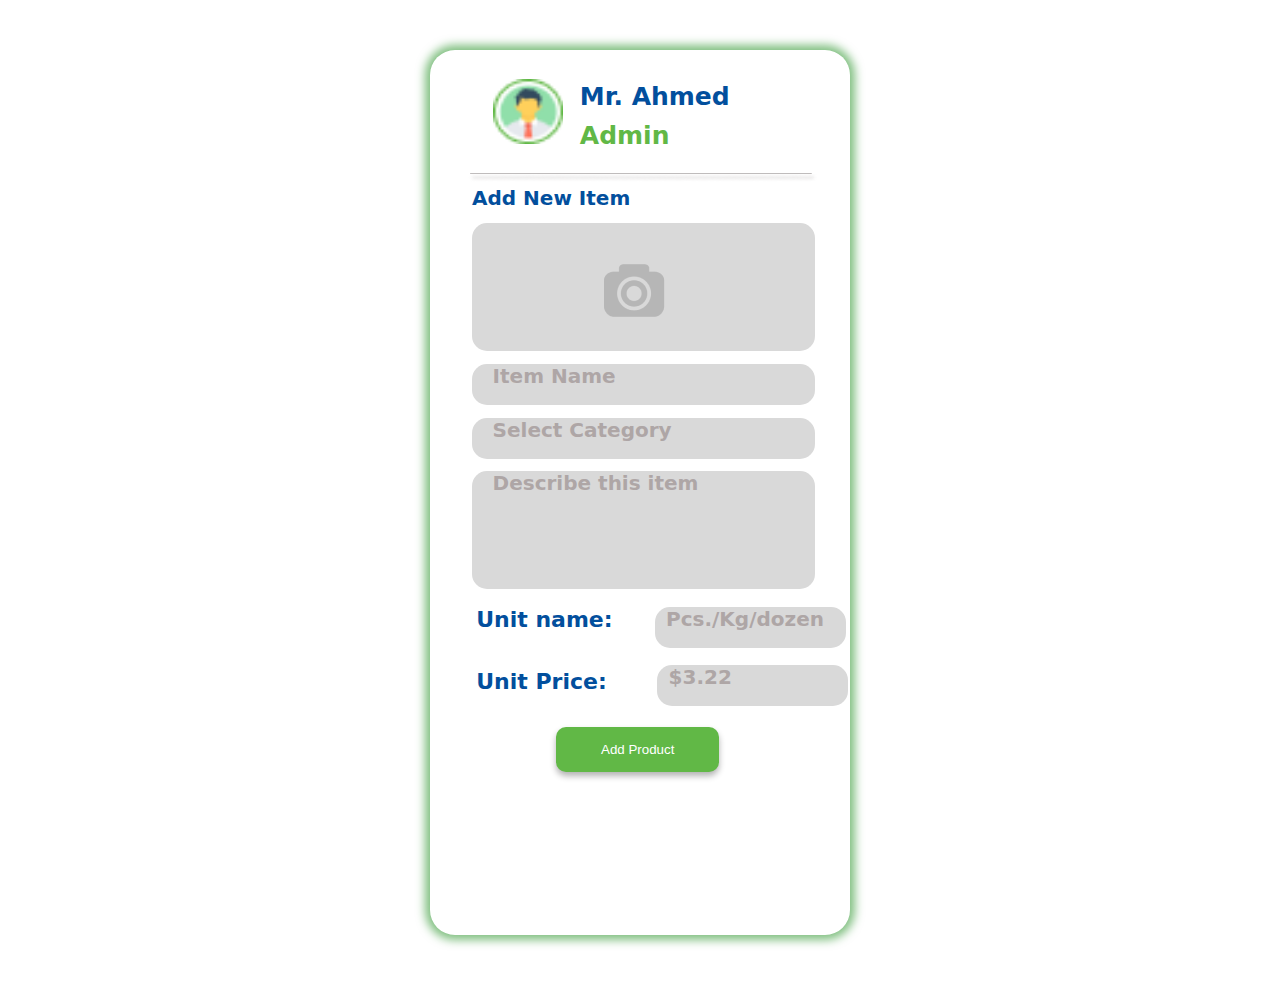
<file: Figma Website/addnewitem.html>
<!DOCTYPE html>
<html lang="en">
<head>
    <meta charset="UTF-8">
    <meta name="viewport" content="width=device-width, initial-scale=1.0">
    <title>Document</title>
    <link rel="stylesheet" href="./style.css">
</head>
<body>
    <div class="green-box1">
        <div class="div1">
        <img src="./images/Ellipse 4.png" class="Ellipse6" alt="">
        <font class="Mr">Mr. Ahmed<br>
         <h2 class="Admin1">Admin</h2></font>
    </div>
    <img src="./images/Line 7.png" alt="" class="line7"><br>
    <font class="all">Add New Item</font>
    <div class="Describenew1">
         <img src="./images/image 32.png" alt="" class="image22">
    </div>
    <!-- <img src="./images/Grocery.png" alt="" class="image22"> -->
    <div class="newitem">
        <font class="itemname">Item Name</font>
    </div>
    <div class="newitem">
        <font class="itemname">Select Category</font>
    </div>
    <div class="Describenew">
        <font class="itemname">Describe this item</font>
    </div>
    <br>
     <div class="div1">
        <font class="unit">Unit name:</font>
         <div class="dozen">
            <font class="Pcs">Pcs./Kg/dozen</font>
         </div>
     </div>
     <div class="div1">
        <font class="unit1">Unit Price:</font>
         <div class="dozen1">
            <font class="Pcs">$3.22</font>
         </div>
     </div>
     <a href=""><button class="green-button">Add Product</button></a>
    </div>

</body>
</html>
</file>
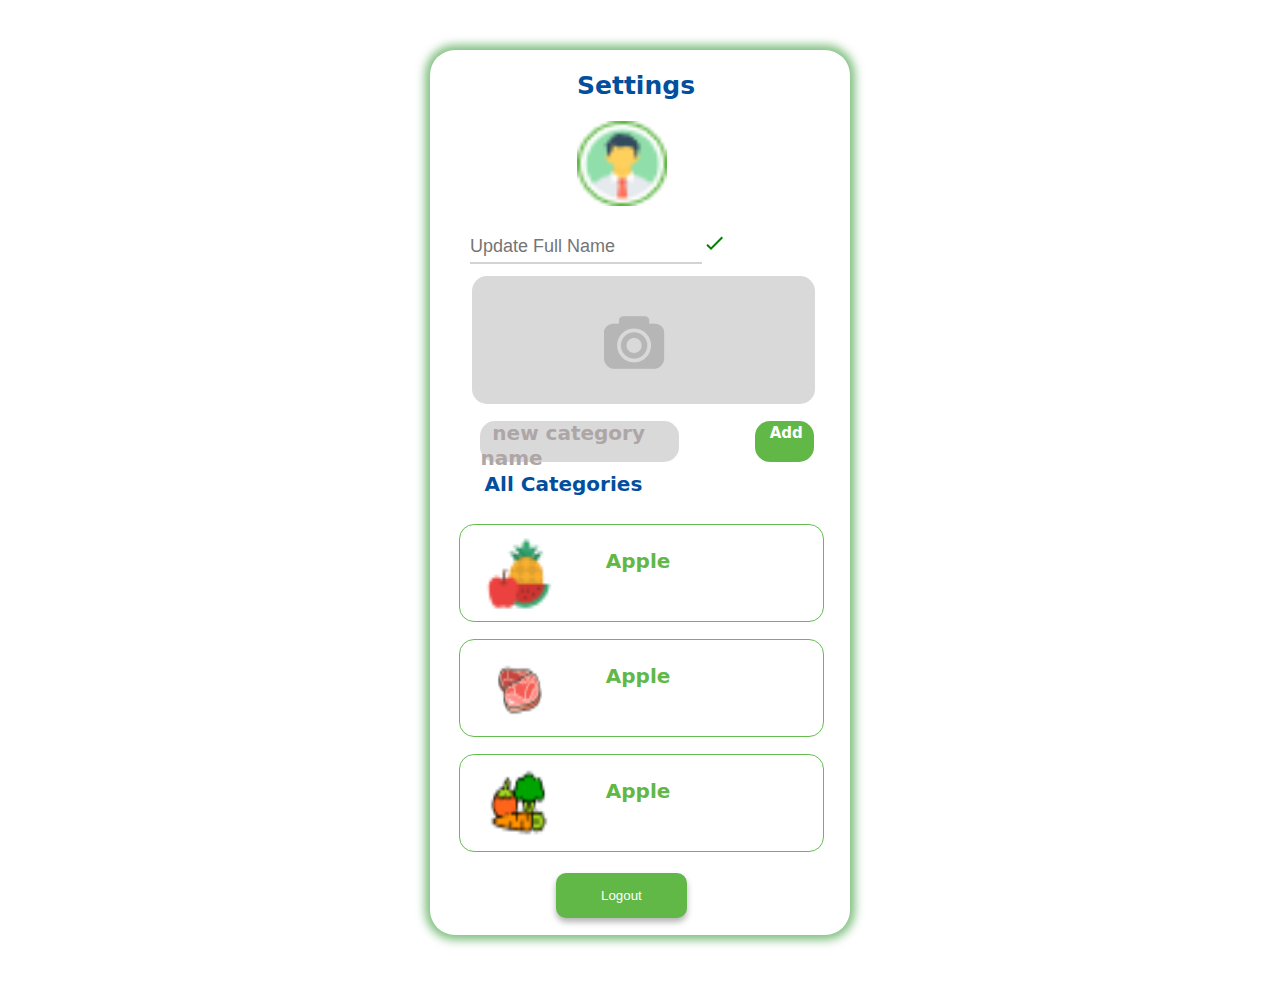
<file: Figma Website/adminsetting.html>
<!DOCTYPE html>
<html lang="en">
<head>
    <meta charset="UTF-8">
    <meta name="viewport" content="width=device-width, initial-scale=1.0">
    <title>Document</title>
    <link rel="stylesheet" href="./style.css">
</head>
<body>
    <div class="green-box1">
        <h2 class="Setting">Settings</h2>
        <img src="./images/Ellipse 4.png" class="Ellipse5" alt="">
        <div class="Frame2">
            <input type="text" id="Ufull-name" placeholder="Update Full Name">
            <div class="tick-icon">
                <svg xmlns="http://www.w3.org/2000/svg" viewBox="0 0 24 24" fill="green" width="24" height="24">
                  <path d="M0 0h24v24H0z" fill="none"/>
                  <path d="M9 16.17L5.83 13l-1.42 1.41L9 19 21 7l-1.41-1.41z"/>
                </svg>
              </div>
            </div>
            <div class="Describenew1">
                <img src="./images/image 32.png" alt="" class="image22">
           </div>
          <div class="div1">
           <div class="dozen2">
            <font class="Pcs">new category name</font>
         </div>
         <div class="green">
           <font class="Add">Add</font>
         </div>
            </div>
            <font class="allCategories">All Categories</font>
            <div class="Apple">
                <img src="./images/image 13.png" alt="" class="image18">
                <font class="Apple1">Apple </font>
                </div>
                <div class="Apple">
                    <img src="./images/image 15.png" alt="" class="image18">
                    <font class="Apple1">Apple </font>
                    </div>
                    <div class="Apple">
                        <img src="./images/image 16.png" alt="" class="image18">
                        <font class="Apple1">Apple </font>
                    </div>
                    <a href=""><button class="green-button">Logout</button></a>

        </div>
</body>
</html>
</file>
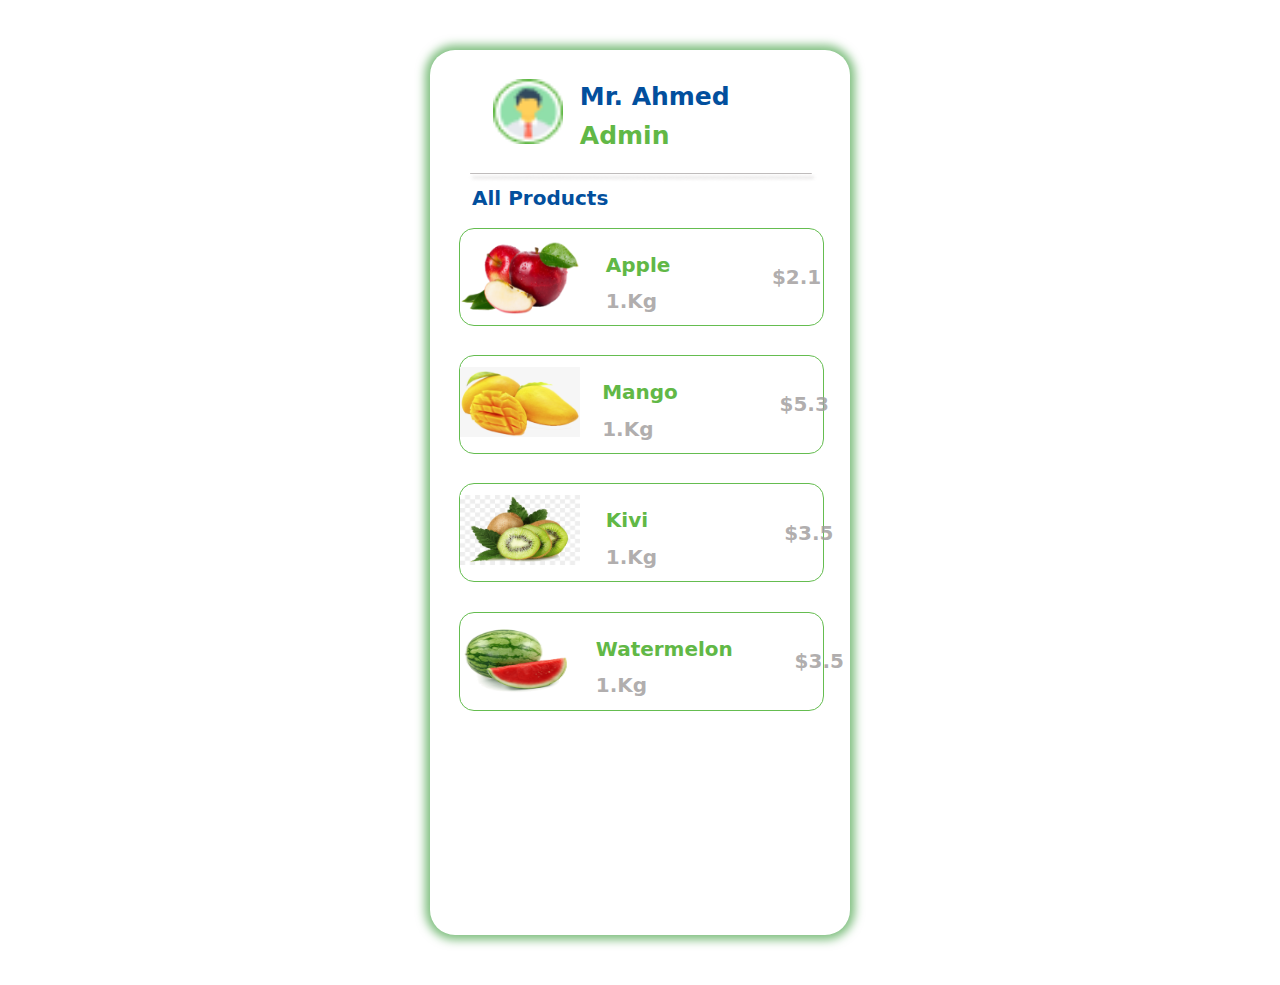
<file: Figma Website/Allproduct.html>
<!DOCTYPE html>
<html lang="en">
<head>
    <meta charset="UTF-8">
    <meta name="viewport" content="width=device-width, initial-scale=1.0">
    <title>Document</title>
    <link rel="stylesheet" href="./style.css">
</head>
<body>
    <div class="green-box1">
       <div class="div1">
        <img src="./images/Ellipse 4.png" class="Ellipse6" alt="">
        <font class="Mr">Mr. Ahmed<br>
         <h2 class="Admin1">Admin</h2></font>
    </div>
    <img src="./images/Line 7.png" alt="" class="line7"><br>
    <font class="all">All Products</font>
    <div class="Apple">
     <img src="./images/image 18.png" alt="" class="image18">
     <font class="Apple1">Apple <br> <h2 class="Kg1">1.Kg</h2></font>
     <font class="dollar1">$2.1</font>
     </div>
     <div class="Mango">
      <img src="./images/image 19.png" alt="" class="image19">
      <font class="Apple1">Mango <br> <h2 class="Kg1">1.Kg</h2></font>
      <font class="dollar2">$5.3</font>
     </div>
     <div class="Kivi">
        <img src="./images/image 20.png" alt="" class="image20">
        <font class="Apple1">Kivi <br> <h2 class="Kg1">1.Kg</h2></font>
        <font class="dollar3">$3.5</font>
       </div>
       <div class="Water">
        <img src="./images/image 21.png" alt="" class="image21">
        <font class="Apple1">Watermelon <br> <h2 class="Kg1">1.Kg</h2></font>
        <font class="dollar4">$3.5</font>
       </div>
    </div>
</body>
</html>
</file>
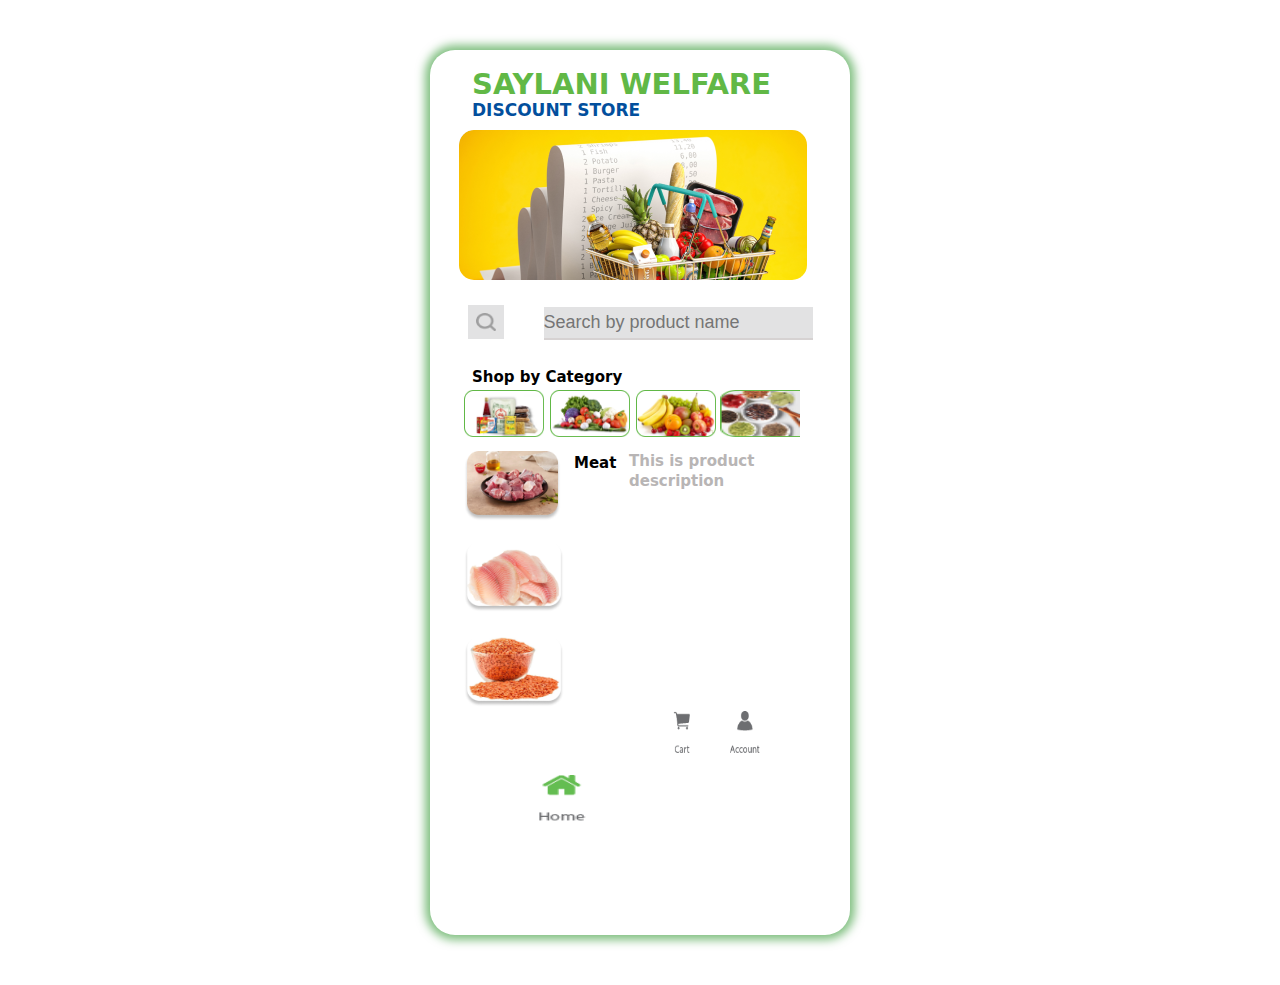
<file: Figma Website/Discountstore.html>
<!DOCTYPE html>
<html lang="en">
<head>
    <meta charset="UTF-8">
    <meta name="viewport" content="width=device-width, initial-scale=1.0">
    <title>Document</title>
    <link rel="stylesheet" href="./style.css">
</head>
<body>
    <div class="green-box1">
        <h2 class="SAYLANI1">SAYLANI WELFARE</h2>
        <h3 class="STORE1"> DISCOUNT STORE</h3>
        <div class="food">
        </div>
            <div class="search-container">
                <button class="search-button">
                    <img src="./images/Search icon.png" alt="Search">
                  </button>
                <input type="text" class="search-input" placeholder="Search by product name">
              </div>
            <font class="Shop">Shop by Category </font>
            <div class="greenbox1">
                <img src="./images/Rectangle 1.png" class="Rectangle1">
            <div>
                <img src="./images/Rectangle 6.png" class="vegetable">
            </div>
            <div>
                <img src="./images/Rectangle 7.png" alt="" class="fruits">
            </div>
            <div>
                <img src="./images/Rectangle 16.png" alt="" class="msale">
            </div>
            </div>
            <div class="div1">
                <img src="./images/Rectangle 17.png" alt="" class="Rectangle17">
                <font class="h1">Meat</font><br>
    
                <font class="h2">This is product description</font>
            </div>
            <div>
                <img src="./images/Rectangle 20.png" alt="" class="Rectangle20">
            </div>
            <div>
                <img src="./images/Rectangle 23.png" alt="" class="Rectangle23">
            </div>
            <div class="tab">
               <a href="" class="main"> <img src="./images/image 2.png" alt="" class="home"></a>
            <div>
               <a href="" class="main1"> <img src="./images/image 9.png" alt="" class="cart"></a>
            </div>
        </div>
    </div>
</body>
</html>
</file>
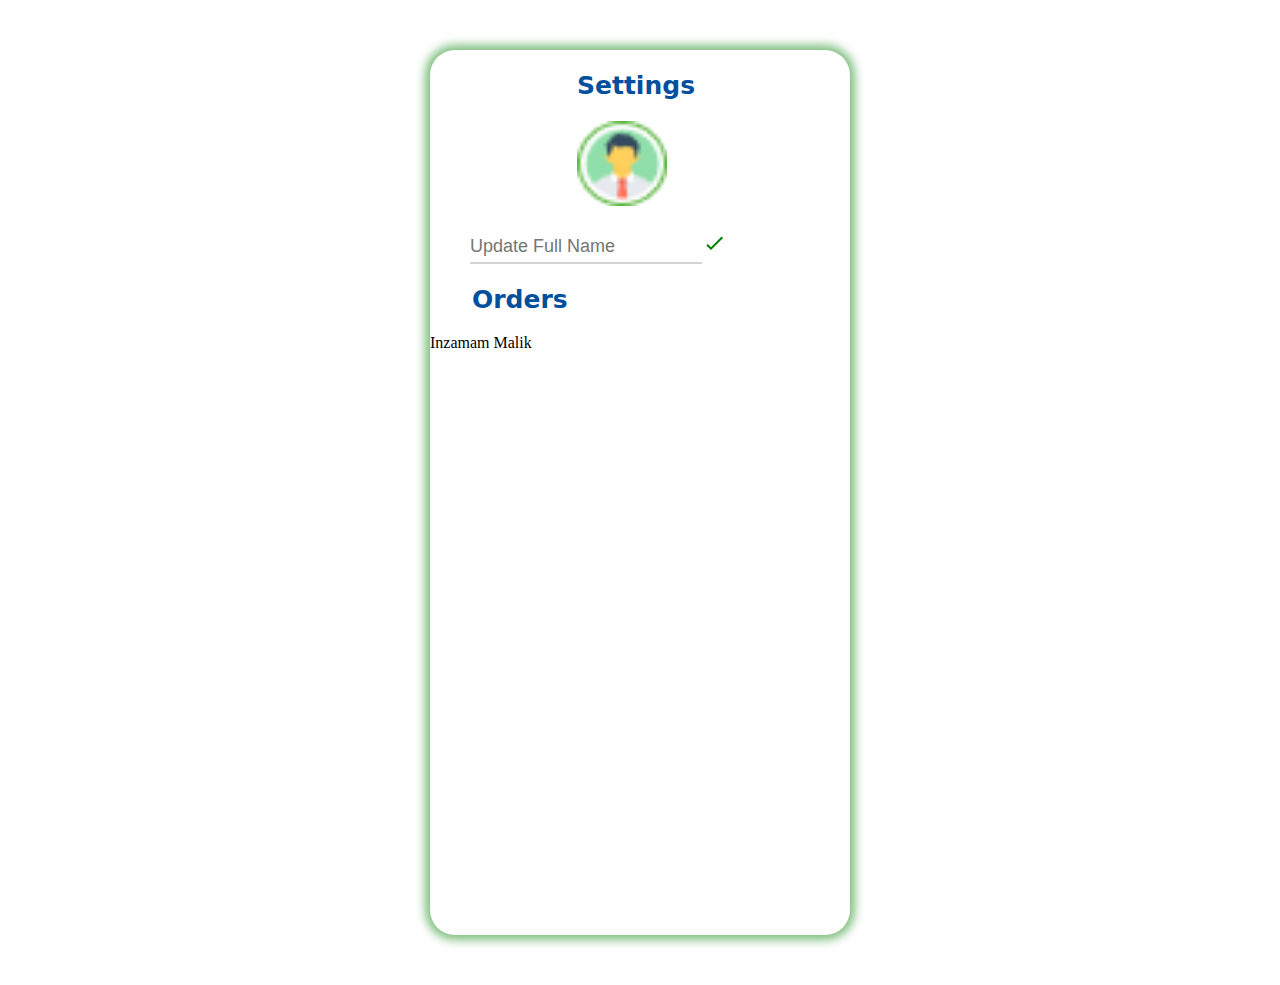
<file: Figma Website/setting.html>
<!DOCTYPE html>
<html lang="en">
<head>
    <meta charset="UTF-8">
    <meta name="viewport" content="width=device-width, initial-scale=1.0">
    <title>Document</title>
    <link rel="stylesheet" href="./style.css">
</head>
<body>
    <div class="green-box1">
        <h2 class="Setting">Settings</h2>
        <img src="./images/Ellipse 4.png" class="Ellipse5" alt="">
       <div class="Frame2">
        <input type="text" id="Ufull-name" placeholder="Update Full Name">
        <div class="tick-icon">
            <svg xmlns="http://www.w3.org/2000/svg" viewBox="0 0 24 24" fill="green" width="24" height="24">
              <path d="M0 0h24v24H0z" fill="none"/>
              <path d="M9 16.17L5.83 13l-1.42 1.41L9 19 21 7l-1.41-1.41z"/>
            </svg>
          </div>
        </div>
        <h2 class="Orders">Orders</h2>
        <font class="Malik">Inzamam Malik</font>
    </div>
</body>
</html>
</file>
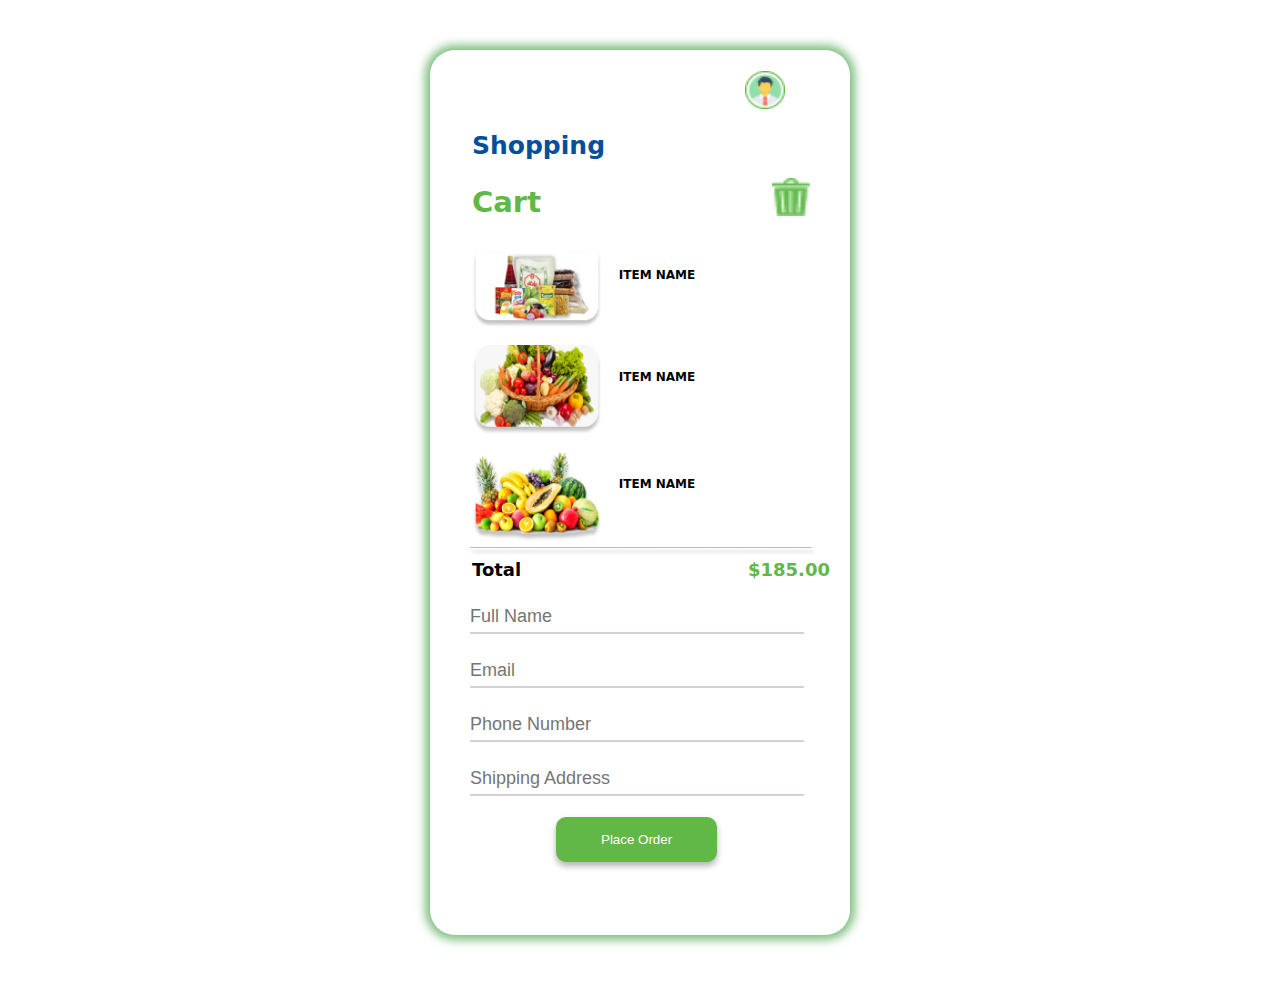
<file: Figma Website/shoppingcart.html>
<!DOCTYPE html>
<html lang="en">
<head>
    <meta charset="UTF-8">
    <meta name="viewport" content="width=device-width, initial-scale=1.0">
    <title>Document</title>
    <link rel="stylesheet" href="./style.css">
</head>
<body>
    <div class="green-box1">
     <img src="./images/Ellipse 4.png" alt="" class="Ellipse">
     <h3 class="Shopping">Shopping</h3> 
    <div class="Frame2"><h2 class="cart1">Cart</h2>
     <img src="./images/Frame (2).png" alt="" class="delete">
    </div>
    <div class="Frame2">
        <img src="./images/Rectangle 12.png" alt="" class="Itemname1">
        <font class="ITEM">ITEM NAME</font>
    </div>
    <div class="Frame2">
        <img src="./images/Rectangle 13.png" alt="" class="Itemname2">
        <font class="ITEM">ITEM NAME</font>
    </div>
    <div class="Frame2">
        <img src="./images/Rectangle 14.png" alt="" class="Itemname3">
        <font class="ITEM">ITEM NAME</font>
    </div>
    <img src="./images/Line 7.png" alt="" class="line7">
    <div class="Frame2">
    <font class="Total">Total</font>
    <font class="rupe">$185.00</font>
</div>
<input type="text" id="full-name" placeholder="Full Name">
<input type="text" id="full-name" placeholder="Email">
<input type="text" id="full-name" placeholder="Phone Number">
<input type="text" id="full-name" placeholder="Shipping Address">
<a href=""><button class="green-button">Place Order</button></a>

</div>
</body>
</html>
</file>
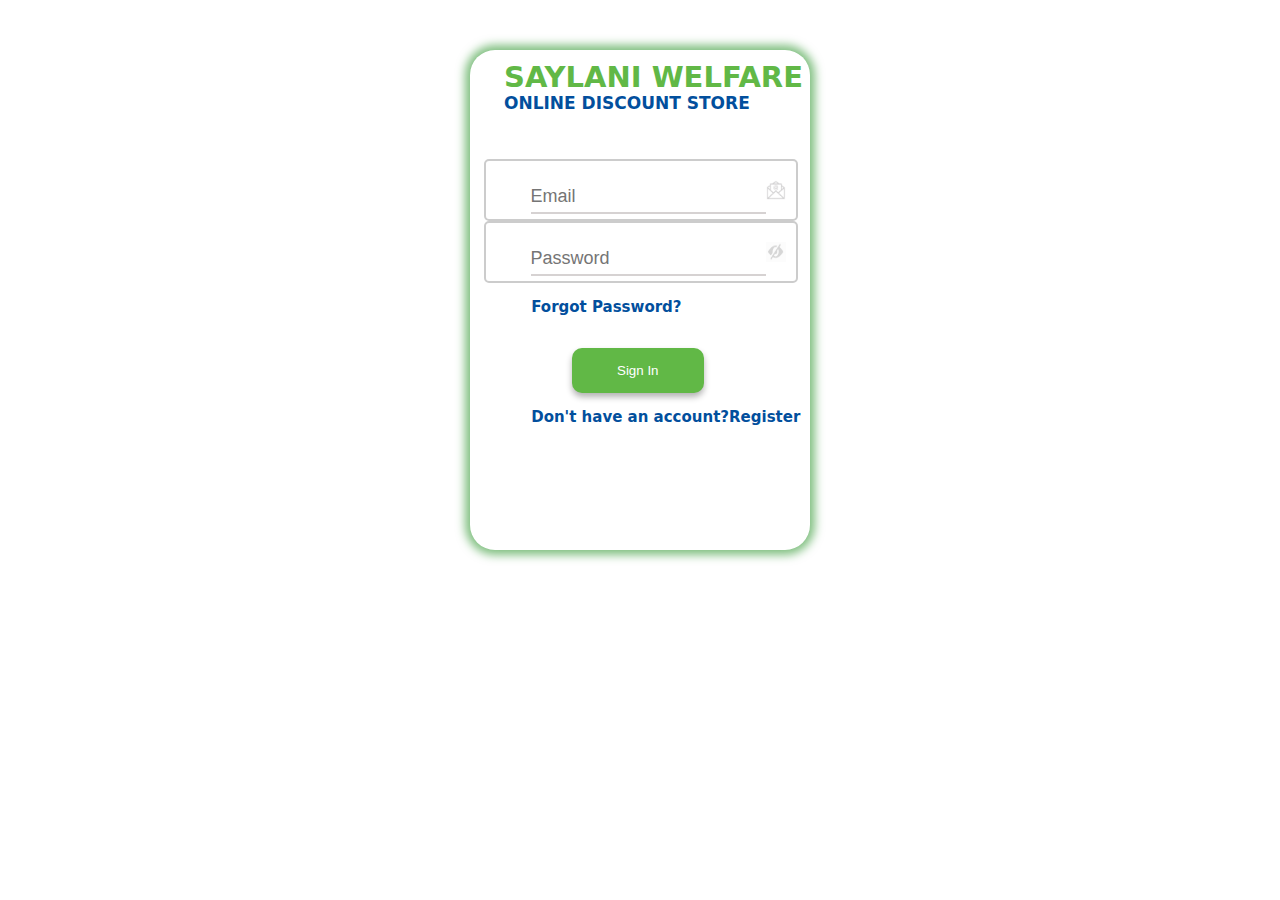
<file: Figma Website/signin.html>
<!DOCTYPE html>
<html lang="en">
<head>
    <meta charset="UTF-8">
    <meta name="viewport" content="width=device-width, initial-scale=1.0">
    <title>Document</title>
    <link rel="stylesheet" href="./style.css">
</head>
<body>
    <div class="green-box">
        <h2 class="SAYLANI1">SAYLANI WELFARE</h2>
        <h3 class="STORE1">ONLINE DISCOUNT STORE</h3><br><br>
        <div class="input-container">
            <input type="text" placeholder="Email" class="name-input">
            <img src="./images/Email icon.png" alt="User Icon" class="user-icon">  
        </div>
        <div class="input-container">
            <input type="text" placeholder="Password" class="name-input">
            <img src="./images/Password icon.png" alt="User Icon" class="user-icon">  
        </div>
        <a href=""class="link"><h3 class="Account">Forgot Password?</h3></a> 
        <a href="./Discountstore.html"><button class="green-button">Sign In</button></a>
        <a href="" class="link"><h3 class="Account">Don't have an account?Register</h3></a>
    </div>
</body>
</html>
</file>
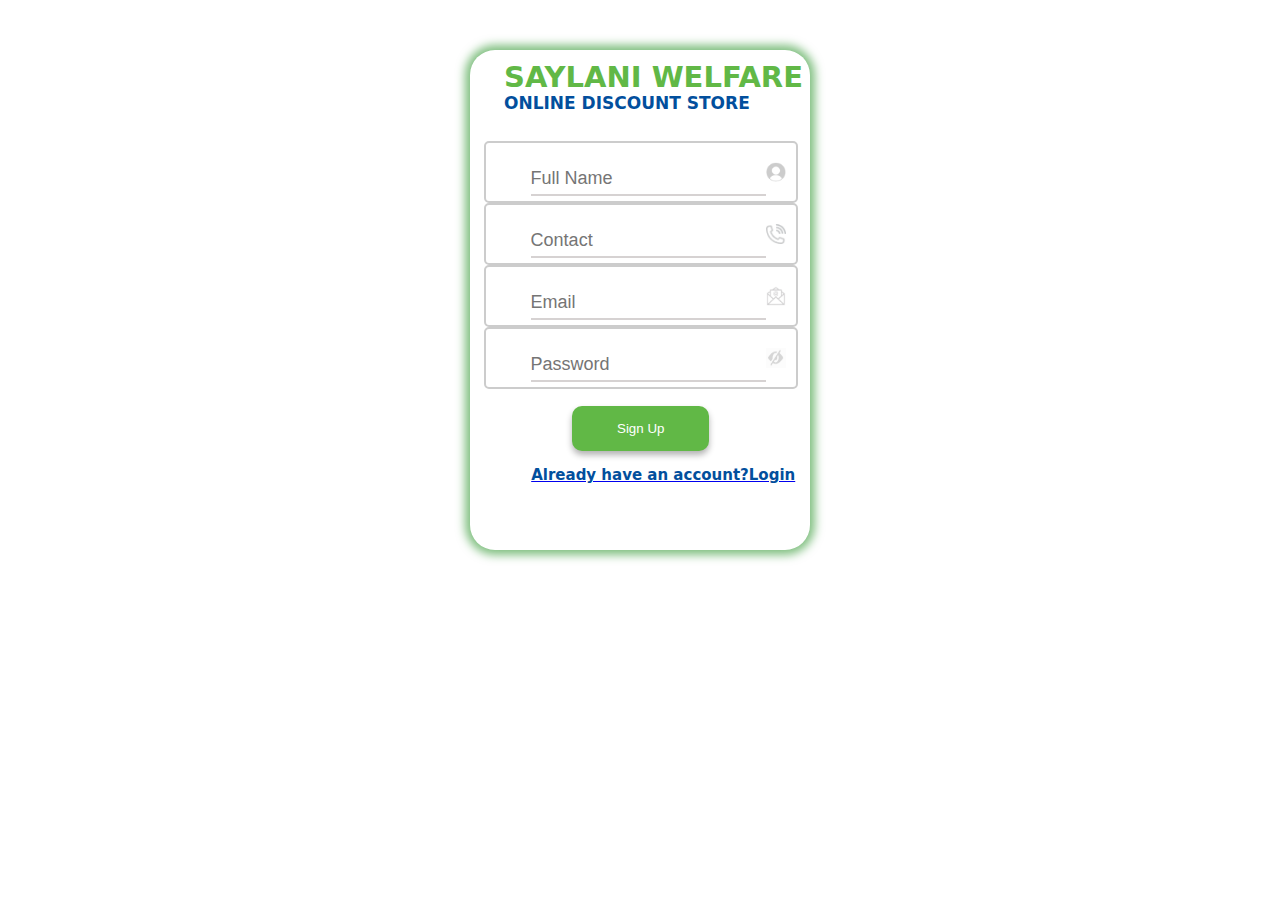
<file: Figma Website/signup.html>
<!DOCTYPE html>
<html lang="en">
<head>
    <meta charset="UTF-8">
    <meta name="viewport" content="width=device-width, initial-scale=1.0">
    <title>Document</title>
    <link rel="stylesheet" href="./style.css">
</head>
<body>
    <div class="green-box">
        <h2 class="SAYLANI1">SAYLANI WELFARE</h2>
      <h3 class="STORE1">ONLINE DISCOUNT STORE</h3><br>
      <div class="input-container">
        <input type="text" placeholder="Full Name" class="name-input">
        <img src="./images/User name icon.png" alt="User Icon" class="user-icon">  
    </div>
    <div class="input-container">
        <input type="text" placeholder="Contact" class="name-input">
        <img src="./images/Frame (1).png" alt="User Icon" class="user-icon">  
    </div>
    <div class="input-container">
        <input type="text" placeholder="Email" class="name-input">
        <img src="./images/Email icon.png" alt="User Icon" class="user-icon">  
    </div>
    <div class="input-container">
        <input type="text" placeholder="Password" class="name-input">
        <img src="./images/Password icon.png" alt="User Icon" class="user-icon">  
    </div>
    <a href=""><button class="green-button" onclick="signup()">Sign Up</button></a>
    <a href="./signin.html"><h3 class="Account"class="link">Already have an account?Login</h3></a>    
</div>
</body>
</html>
</file>
<file: Figma Website/style.css>
.green-box {
  width: 340px; /* Adjust the width as needed */
  height: 500px; /* Adjust the height as needed */
  background-color: white;
  box-shadow: 0 0 10px 5px rgba(0, 128, 0, 0.5);
  margin: 50px auto;
  border-radius: 25px;
}

.Frame{
  display: flex;
width: 200px;
height: 180px;
padding: 2.25px 2.25px 2.547px 2.813px;
justify-content: center;
align-items: center;
flex-shrink: 0;  
margin-left: 20%;
padding-top: 15%;
}
.SAYLANI{
  color: #61B846;
font-family: system-ui, -apple-system, BlinkMacSystemFont, 'Segoe UI', Roboto, Oxygen, Ubuntu, Cantarell, 'Open Sans', 'Helvetica Neue', sans-serif;
font-size: 29px;
font-style: normal;
font-weight: 700;
line-height: 25px; /* 65.789% */
margin-left: 12%;
}  
.STORE{
 color: #024F9D;
font-family: system-ui, -apple-system, BlinkMacSystemFont, 'Segoe UI', Roboto, Oxygen, Ubuntu, Cantarell, 'Open Sans', 'Helvetica Neue', sans-serif ;
font-size: 18px;
font-style: normal;
font-weight: 600;
line-height: 18px; /* 125% */
margin-left: 18%;
}
.green-button {
  padding: 15px 45px; /* Adjust padding as needed */
  background-color: #61B846;;
  color: white;
  border: none;
  border-radius: 10px; /* Adjust border radius as needed */
  box-shadow: 0px 4px 6px 0px rgba(0, 0, 0, 0.3);
  margin-left: 30%;
  margin-top: 5%; 
}
.SAYLANI1{
  color: #61B846;
font-family: system-ui, -apple-system, BlinkMacSystemFont, 'Segoe UI', Roboto, Oxygen, Ubuntu, Cantarell, 'Open Sans', 'Helvetica Neue', sans-serif;
font-size: 29px;
font-style: normal;
font-weight: 700;
line-height: 0px; /* 65.789% */
margin-left: 10%;
padding-top: 8%;
}  
.STORE1{
  color: #024F9D;
 font-family: system-ui, -apple-system, BlinkMacSystemFont, 'Segoe UI', Roboto, Oxygen, Ubuntu, Cantarell, 'Open Sans', 'Helvetica Neue', sans-serif ;
 font-size: 17px;
 font-style: normal;
 font-weight: 600;
 line-height: 5px;
 margin-left: 10%;
 }
 /* Reset some default styling for input elements */
input {
  border: none;
  outline: none;
  padding: 5px;
  font-size: 16px;
}
/* Style the container for the input and icon */
.input-container {
  display: flex;
  align-items: center;
  border: 2px solid #ccc;
  border-radius: 5px;
  padding: 5px;
  width: 300px;
  margin-left: 4%;
}

/* Style the user icon */
.user-icon {
  width: 20px;
  height: 20px;
  margin-right: 5px;
}

/* Style the input field */
.name-input {
  flex: 1;
}
.Account{
  color: #024F9D;
 font-family: system-ui, -apple-system, BlinkMacSystemFont, 'Segoe UI', Roboto, Oxygen, Ubuntu, Cantarell, 'Open Sans', 'Helvetica Neue', sans-serif ;
 font-size: 15px;
 font-style: normal;
 font-weight: 600;
 line-height: 18px; /* 125% */
 margin-left: 18%;
 }
 .link{
  text-decoration: none;
 }
 .green-box {
  width: 340px; /* Adjust the width as needed */
  height: 500px; /* Adjust the height as needed */
  background-color: white;
  box-shadow: 0 0 10px 5px rgba(0, 128, 0, 0.5);
  margin: 50px auto;
  border-radius: 25px;
}
.green-box1{
  width: 420px; /* Adjust the width as needed */
  height: 885px; /* Adjust the height as needed */
  background-color: white;
  box-shadow: 0 0 10px 5px rgba(0, 128, 0, 0.5);
  margin: 50px auto;
  border-radius: 25px;
}
.food{
border-radius: 15px;
margin-left: 7%;
width: 348px;
height: 150px;
flex-shrink: 0;
background: url(./images/Grocery.png), lightgray -0.069px 0px / 100.037% 100% no-repeat;
}
/* Reset some default styles */
body, html {
  margin: 0;
  padding: 0;
}

/* Style the search container */
.search-container {
  display: flex;
  align-items: center;
  max-width: 345px;
  margin: 10px auto;
  /* border: 1px solid #ccc; */
  border-radius: 15px;
  /* background-color:  hsla(220, 2%, 76%, 0.47); */
   overflow: hidden; 
}

/* Style the search input */
.search-input {
   flex: 1; 
  border: none;
  margin-bottom: 15px;
  font-size: 19px;
  background-color: hsla(220, 2%, 76%, 0.47);
  /* color: hsla(220, 2%, 76%, 0.47); */
}

/* Style the search button */
.search-button {
  background-color: hsla(220, 2%, 76%, 0.47);
  border: none;
  padding: 8px;
  cursor: pointer;
}

/* Style the search icon inside the button */
.search-button img {
  width: 20px;
  height: 18px;
   display: block; 
}

/* .search-container {
  display: flex;
  align-items: center;
  max-width: 350px;
  margin: 10px auto;
  border-radius: 15px;
   overflow: hidden; 
   /* margin-right: 10%; */


/* Style the search input */
/* .search-input {
  flex: 1;
  border: none;
  padding: 10px;
  font-size: 16px;
  background-color: #c9cacb;
} */

/* Style the search button */
/* .search-button {
  background-color: #c9cacb;
  border: none;
  padding: 15px;
  cursor: pointer;
} */

/* Style the search icon inside the button */
/* .search-button img {
  width: 20px;
  height: 18px;
  display: block;
} */
.Shop{
  color: #000;
font-family: system-ui, -apple-system, BlinkMacSystemFont, 'Segoe UI', Roboto, Oxygen, Ubuntu, Cantarell, 'Open Sans', 'Helvetica Neue', sans-serif;
font-size: 15px;
font-style: normal;
font-weight: 700;
line-height: 25px; /* 208.333% */
margin-left: 10%;
}
.greenbox1{
  /* background: url(./images/Grocery1.png), lightgray 50% / cover no-repeat; */
  width: 80px;
height: 40px;
flex-shrink: 0;
margin-left: 8%;
display: flex;
}
.Rectangle1{
  height: 47px;
  width: 80px;
}
.vegetable{
  height: 47px;
  width: 80px;
  margin-left: 8%;
}
.fruits{
  height: 47px;
  width: 80px;
  margin-left: 15%;
}
.msale{
  height: 47px;
  width: 80px;
  margin-left: 20%;
}
.Rectangle17{
 height: 70px;
 width: 100px;
 margin-left: 8%;
 margin-top: 5%;
}
.Rectangle20{
  height: 70px;
  width: 100px;
  margin-left: 8%;
  margin-top: 5%;
 }
 .Rectangle23{
  height: 70px;
  width: 100px;
  margin-left: 8%;
  margin-top: 5%;
 }
.home{
  height: 50px;
  width: 90px;
  margin-left: 20%;
  /* margin-top: 4%; */
}
.cart{
  height: 45px;
  width: 100px;
  margin-left: 15%;
  /* margin-top: 4%; */
}
.tab{
  display: flex;
}
.Ellipse{
  height: 38px;
  width: 40px;
  margin-left: 75%;
  margin-top: 5%;
}
.Shopping{
  color: #024F9D;
  font-family: system-ui, -apple-system, BlinkMacSystemFont, 'Segoe UI', Roboto, Oxygen, Ubuntu, Cantarell, 'Open Sans', 'Helvetica Neue', sans-serif ;
  font-size: 25px;
  font-style: normal;
  font-weight: 600;
  line-height: 15px; /* 125% */
  margin-left: 10%;
}
.cart1{
  color: #61B846;
font-family: system-ui, -apple-system, BlinkMacSystemFont, 'Segoe UI', Roboto, Oxygen, Ubuntu, Cantarell, 'Open Sans', 'Helvetica Neue', sans-serif;
font-size: 29px;
font-style: normal;
font-weight: 700;
line-height: 0px; /* 65.789% */
margin-left: 10%;
}  
.delete{
  height: 38px;
  width: 38px;
  margin-left: 55%;
}
.Frame2{
  display: flex;
}
.Itemname1{
  height: 85px;
  width: 130px;
  margin-left: 10%;
  margin-top: 4%;
}
.ITEM{
  color: #000;
font-family: system-ui, -apple-system, BlinkMacSystemFont, 'Segoe UI', Roboto, Oxygen, Ubuntu, Cantarell, 'Open Sans', 'Helvetica Neue', sans-serif;
font-size: 12px;
font-style: normal;
font-weight: 600;
line-height: 98px; /* 312.5% */
margin-left: 4%;
}
.Itemname2{
  height: 90px;
  width: 130px;
  margin-left: 10%;
  margin-top: 4%;
}
.Itemname3{
  height: 90px;
  width: 130px;
  margin-left: 10%;
  margin-top: 4%;
}
.line7{
  width: 350px;
height: 9px;
margin-left: 9%;
}
.Total{
  color: #000;
font-family: system-ui, -apple-system, BlinkMacSystemFont, 'Segoe UI', Roboto, Oxygen, Ubuntu, Cantarell, 'Open Sans', 'Helvetica Neue', sans-serif;
font-size: 18px;
font-style: normal;
font-weight: 600;
line-height: 20px; /* 312.5% */
margin-left: 10%;
}
.rupe{
  color: #61B846;
  font-family: system-ui, -apple-system, BlinkMacSystemFont, 'Segoe UI', Roboto, Oxygen, Ubuntu, Cantarell, 'Open Sans', 'Helvetica Neue', sans-serif;
font-size: 18px;
font-weight: 600;
line-height: 20px; /* 312.5% */
margin-left: 54%;
}
input[type="text"] {
  border: none;
  border-bottom: 2px solid #d6d2d2; /* Replace #000 with your desired underline color */
  outline: none;
  font-size: 18px;
  padding: 5px 0;
  width: 334px; /* Adjust the width as needed */
  margin-left: 40px;
  margin-top: 5%;
}
.Setting{
  color: #024F9D;
  font-family: system-ui, -apple-system, BlinkMacSystemFont, 'Segoe UI', Roboto, Oxygen, Ubuntu, Cantarell, 'Open Sans', 'Helvetica Neue', sans-serif ;
  font-size: 25px;
  font-style: normal;
  font-weight: 600;
  line-height: 29px; /* 125% */
  margin-left: 35%;  
  padding-top: 5%;
}
.Ellipse5{
  height: 85px;
  width: 90px;
  margin-left: 35%; 
}
.tick-icon {
  width: 27px;
  height: 24px;
  /* display: inline-block;
   vertical-align: center; */
  margin-top: 5%;
  margin-right: 35%;
}
.Orders{
  color: #024F9D;
  font-family: system-ui, -apple-system, BlinkMacSystemFont, 'Segoe UI', Roboto, Oxygen, Ubuntu, Cantarell, 'Open Sans', 'Helvetica Neue', sans-serif ;
  font-size: 25px;
  font-style: normal;
  font-weight: 600;
  line-height: 29px; /* 125% */
  margin-left: 10%;   
  /* padding-top: 5%; */
}
.main hover{
  color: darkgreen;
}
.main{
  margin-left: 90px;
  margin-top: 15%;
}
.main1{
  margin-left: 30px;
  margin-top: 25%;
}
.h1{
  /* color: #000;
  margin-top: 7%;
  font-family: system-ui, -apple-system, BlinkMacSystemFont, 'Segoe UI', Roboto, Oxygen, Ubuntu, Cantarell, 'Open Sans', 'Helvetica Neue', sans-serif; */
  color: #000;
font-family: system-ui, -apple-system, BlinkMacSystemFont, 'Segoe UI', Roboto, Oxygen, Ubuntu, Cantarell, 'Open Sans', 'Helvetica Neue', sans-serif;
font-size: 15px;
font-style: normal;
font-weight: 700;
line-height: 25px; /* 208.333% */
margin-top: 5%;
margin-left: 3%;
}
.div1{
  display: flex;
}
.h2{
  color: #b8b5b5;
font-family: system-ui, -apple-system, BlinkMacSystemFont, 'Segoe UI', Roboto, Oxygen, Ubuntu, Cantarell, 'Open Sans', 'Helvetica Neue', sans-serif;
font-size: 15px;
font-style: normal;
font-weight: 700;
line-height: 20px; /* 208.333% */
margin-top: 5%;
margin-left: 3%;
}
.Ellipse6{
  height: 65px;
  width: 70px;
  margin-top: 7%;
  margin-left: 15%; 
}
.Mr{
  color: #024F9D;
font-family: system-ui, -apple-system, BlinkMacSystemFont, 'Segoe UI', Roboto, Oxygen, Ubuntu, Cantarell, 'Open Sans', 'Helvetica Neue', sans-serif;
font-size: 25px;
font-style: normal;
font-weight: 600;
margin-top: 8%;
margin-left: 4%;
line-height: 25px; /* 100% */
}
.Admin1{
  color: #61B846;
font-family: system-ui, -apple-system, BlinkMacSystemFont, 'Segoe UI', Roboto, Oxygen, Ubuntu, Cantarell, 'Open Sans', 'Helvetica Neue', sans-serif;
font-size: 25px;
font-style: normal;
/* font-weight: 600; */
line-height: 22px; /* 100% */
margin-top: 11%;
padding-right: 10%;
}
.all{
  color: #024F9D;
font-family: system-ui, -apple-system, BlinkMacSystemFont, 'Segoe UI', Roboto, Oxygen, Ubuntu, Cantarell, 'Open Sans', 'Helvetica Neue', sans-serif;
font-size: 20px;
font-style: normal;
font-weight: 600;
line-height: 25px; /* 125% */
margin-left: 10%;
}
.Apple{
  border-radius: 15px;
border: 1px solid #65BD50;
background: #FFF;
width: 363px;
height: 96px;
flex-shrink: 0;
margin-left: 7%;
margin-top: 4%;
display: flex;
}
.image18{
  width: 120px;
height: 75px;
flex-shrink: 0;
margin-top: 3%;
margin-right: 3%;
}
.Apple1{
  color: #61B846;
font-family: system-ui, -apple-system, BlinkMacSystemFont, 'Segoe UI', Roboto, Oxygen, Ubuntu, Cantarell, 'Open Sans', 'Helvetica Neue', sans-serif;
font-size: 20px;
font-style: normal;
font-weight: 600;
line-height: 15px; /* 125% */
margin-top: 8%;
margin-left: 4%;
}
.Kg1{
  color: hsla(0, 2%, 62%, 0.816);
  font-family: system-ui, -apple-system, BlinkMacSystemFont, 'Segoe UI', Roboto, Oxygen, Ubuntu, Cantarell, 'Open Sans', 'Helvetica Neue', sans-serif;
  font-size: 20px;
  font-style: normal;
  font-weight: 600;
  line-height: 25px; /* 125% */
}
.dollar1{
  color: hsla(0, 2%, 62%, 0.816);
  font-family: system-ui, -apple-system, BlinkMacSystemFont, 'Segoe UI', Roboto, Oxygen, Ubuntu, Cantarell, 'Open Sans', 'Helvetica Neue', sans-serif;
  font-size: 20px;
  font-style: normal;
  font-weight: 600;
  line-height: 25px; /* 125% */
  margin-left: 28%;
  margin-top: 10%;
}
.dollar2{
  color: hsla(0, 2%, 62%, 0.816);
  font-family: system-ui, -apple-system, BlinkMacSystemFont, 'Segoe UI', Roboto, Oxygen, Ubuntu, Cantarell, 'Open Sans', 'Helvetica Neue', sans-serif;
  font-size: 20px;
  font-style: normal;
  font-weight: 600;
  line-height: 25px; /* 125% */
  margin-left: 28%;
  margin-top: 10%;
}
.dollar3{
  color: hsla(0, 2%, 62%, 0.816);
  font-family: system-ui, -apple-system, BlinkMacSystemFont, 'Segoe UI', Roboto, Oxygen, Ubuntu, Cantarell, 'Open Sans', 'Helvetica Neue', sans-serif;
  font-size: 20px;
  font-style: normal;
  font-weight: 600;
  line-height: 25px; /* 125% */
  margin-left: 35%;
  margin-top: 10%;
}
.dollar4{
  color: hsla(0, 2%, 62%, 0.816);
  font-family: system-ui, -apple-system, BlinkMacSystemFont, 'Segoe UI', Roboto, Oxygen, Ubuntu, Cantarell, 'Open Sans', 'Helvetica Neue', sans-serif;
  font-size: 20px;
  font-style: normal;
  font-weight: 600;
  line-height: 25px; /* 125% */
  margin-left: 17%;
  margin-top: 10%;
}
.Mango{
  border-radius: 15px;
border: 1px solid #65BD50;
background: #FFF;
width: 363px;
height: 97px;
flex-shrink: 0;
margin-left: 7%;
margin-top: 7%;
display: flex;
}
.Kivi{
  border-radius: 15px;
  border: 1px solid #65BD50;
  background: #FFF;
  width: 363px;
  height: 97px;
  flex-shrink: 0;
  margin-left: 7%;
  margin-top: 7%;
  display: flex;
  
}
.image19{
  width: 120px;
height: 70px;
flex-shrink: 0;
margin-top: 3%;
margin-right: 2%;
}
.image20{
  width: 120px;
  height: 70px;
  flex-shrink: 0;
  margin-top: 3%;
  margin-right: 3%;
}
.Water{
  border-radius: 15px;
border: 1px solid #65BD50;
background: #FFF;
width: 363px;
height: 97px;
flex-shrink: 0;
margin-left: 7%;
margin-top: 7%;
display: flex; 
}
.image21{
  width: 110px;
  height: 70px;
  flex-shrink: 0;
  margin-top: 3%;
  margin-right: 3%;
}
.image22{
  width: 118px;
  height: 99px;
  flex-shrink: 0;
  opacity: 0.4;
  margin-left: 30%;
  margin-top: 5%;
}
.newitem{
  width: 343px;
height: 41px;
flex-shrink: 0;
border-radius: 15px;
background: #D9D9D9;
margin-left: 10%;
margin-top: 3%;
}
.itemname{
  color: #aea6a6;
font-family: system-ui, -apple-system, BlinkMacSystemFont, 'Segoe UI', Roboto, Oxygen, Ubuntu, Cantarell, 'Open Sans', 'Helvetica Neue', sans-serif;
font-size: 20px;
font-style: normal;
font-weight: 600;
line-height: 25px; /* 125% */
margin-left: 6%;
}
.Describenew{
  width: 343px;
height: 118px;
flex-shrink: 0;
border-radius: 15px;
background: #D9D9D9;
margin-left: 10%;
margin-top: 3%;
}
.Describenew1{
  width: 343px;
height: 128px;
flex-shrink: 0;
border-radius: 15px;
background: #D9D9D9;
margin-left: 10%;
margin-top: 3%;
}
.unit{
  color: #024F9D;
  font-family: system-ui, -apple-system, BlinkMacSystemFont, 'Segoe UI', Roboto, Oxygen, Ubuntu, Cantarell, 'Open Sans', 'Helvetica Neue', sans-serif;
  font-size: 22px;
  font-style: normal;
  font-weight: 600;
  line-height: 25px; /* 125% */
  margin-left: 11%;
}
.unit1{
  color: #024F9D;
  font-family: system-ui, -apple-system, BlinkMacSystemFont, 'Segoe UI', Roboto, Oxygen, Ubuntu, Cantarell, 'Open Sans', 'Helvetica Neue', sans-serif;
  font-size: 22px;
  font-style: normal;
  font-weight: 600;
  line-height: 25px; /* 125% */
  margin-left: 11%;
  margin-top: 5%;
}
.dozen{
  width: 191px;
height: 41px;
flex-shrink: 0;
border-radius: 15px;
background: #D9D9D9;
margin-left: 10%;
}
.dozen1{
  width: 191px;
height: 41px;
flex-shrink: 0;
border-radius: 15px;
background: #D9D9D9;
margin-left: 12%;
margin-top: 4%;
}
.Pcs{
  color: #aea6a6;
  font-family: system-ui, -apple-system, BlinkMacSystemFont, 'Segoe UI', Roboto, Oxygen, Ubuntu, Cantarell, 'Open Sans', 'Helvetica Neue', sans-serif;
  font-size: 20px;
  font-style: normal;
  font-weight: 600;
  line-height: 25px; /* 125% */
  margin-left: 6%; 
}
.dozen2{
  width: 199px;
  height: 41px;
  flex-shrink: 0;
  border-radius: 15px;
  background: #D9D9D9;
  margin-left: 12%;
  margin-top: 4%;
}
.green{
  width: 59.025px;
height: 41px;
flex-shrink: 0;
border-radius: 15px;
background: #61B846;
margin-left: 18%;
margin-top: 4%;
}
.Add{
  color: #FFF;
font-family: system-ui, -apple-system, BlinkMacSystemFont, 'Segoe UI', Roboto, Oxygen, Ubuntu, Cantarell, 'Open Sans', 'Helvetica Neue', sans-serif;
font-size: 15px;
font-style: normal;
font-weight: 700;
margin-left: 25%;
margin-top: 3%;
line-height: 25px; /* 192.308% */
}
.allCategories{
  color: #024F9D;
font-family: system-ui, -apple-system, BlinkMacSystemFont, 'Segoe UI', Roboto, Oxygen, Ubuntu, Cantarell, 'Open Sans', 'Helvetica Neue', sans-serif;
font-size: 20px;
font-style: normal;
font-weight: 600;
line-height: 45px; /* 125% */
margin-left: 13%;
padding-top: 15%;
}
</file>
